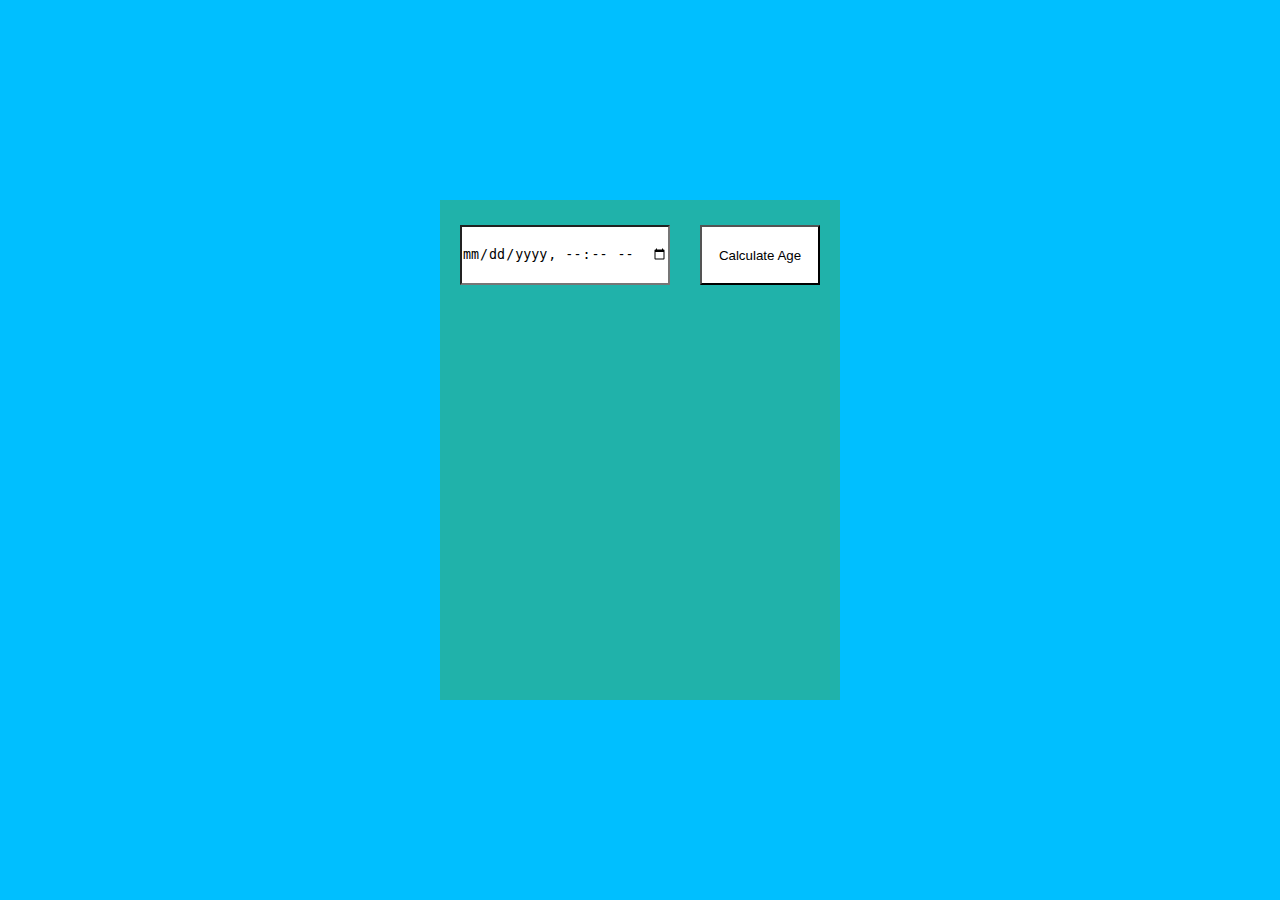
<file: Portfolio/age/index.html>
<!DOCTYPE html>
<html lang="en">
<head>
    <meta charset="UTF-8">
    <meta http-equiv="X-UA-Compatible" content="IE=edge">
    <meta name="viewport" content="width=device-width, initial-scale=1.0">
    <title>Age Calculator</title>
    <link rel="stylesheet" href="style.css">
</head>
<body>
    
    <div class="container">
        <input type="datetime-local" id="dob">
        <button id="submit">Calculate Age</button>
        <p id="year"></p>
        <p id="month"></p>
        <p id="week"></p>
        <p id="day"></p>
        <p id="hour"></p>
        <p id="min"></p>
        <p id="sec"></p>
    </div>
    <script>
        document.querySelector("#submit").addEventListener("click",function(){
            const update = function(){
                 let dob = document.querySelector("#dob").value,
                     day = new Date(dob),
                     time = day.getTime(),
                     today = new Date(),
                     timenow =today.getTime(),
                     value = timenow-time,
                     sec = Math.floor(value/1000),
                     min = Math.floor(value/(1000*60)),
                     hour = Math.floor(value/(1000*60*60)),
                     days = Math.floor(value/(1000*60*60*24)),
                     week = Math.floor(value/(1000*60*60*24*7)),
                     month = Math.floor(value/(1000*60*60*24*30.4375)),
                     year = Math.floor(value/(1000*60*60*24*365.25));

                let insert = function(x,y){
                    document.querySelector(x).innerHTML = y;
                }
                 insert("#year",year +"-Years");
                 insert("#month",month +"-Months");
                 insert("#week",week +"-Weeks");
                 insert("#day",days +"-Days");
                 insert("#hour",hour +"-Hours");
                 insert("#min",min +"-Minutes");
                 insert("#sec",sec +"-Seconds");
                }
                setInterval(update,1000);
        })
    </script>
</body>
</html>
</file>
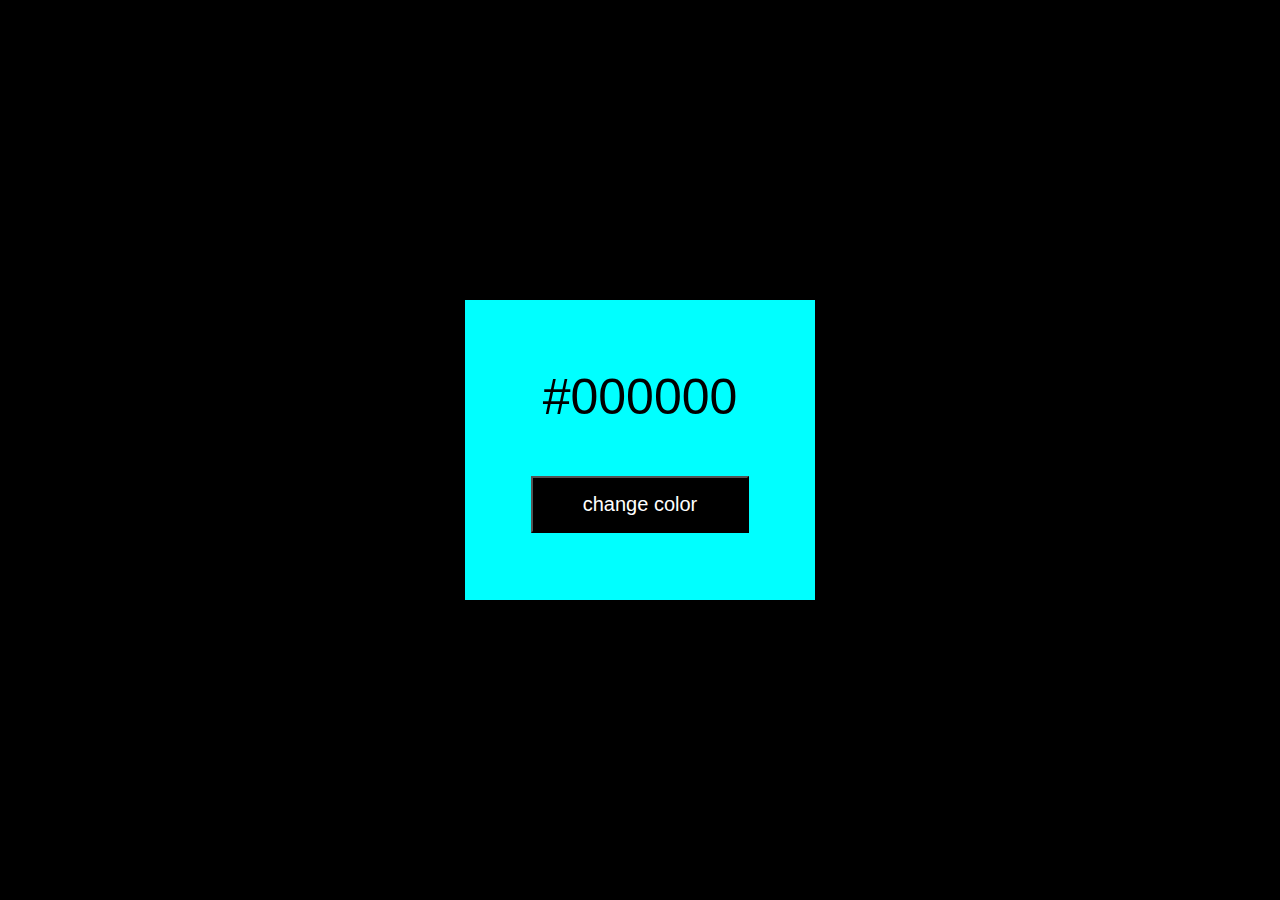
<file: Portfolio/color/index.html>
<!DOCTYPE html>
<html lang="en">
<head>
    <meta charset="UTF-8">
    <meta http-equiv="X-UA-Compatible" content="IE=edge">
    <meta name="viewport" content="width=device-width, initial-scale=1.0">
    <title>Random changeing colors</title>
    <link rel="stylesheet" href="style.css">
</head>
<body>
    <div class="container">
         <div class="text">#000000</div>
         <button onclick="color()">change color</button>
    </div>
    <script>
        function color(){
            var randomcolor = (Math.floor(Math.random()*16777216)).toString(16);
            console.log(randomcolor);
            document.body.style.backgroundColor = "#" + randomcolor;
            var text = document.querySelector(".text");
            text.innerText = "#" + randomcolor;
        }
    </script>
</body>
</html>
</file>
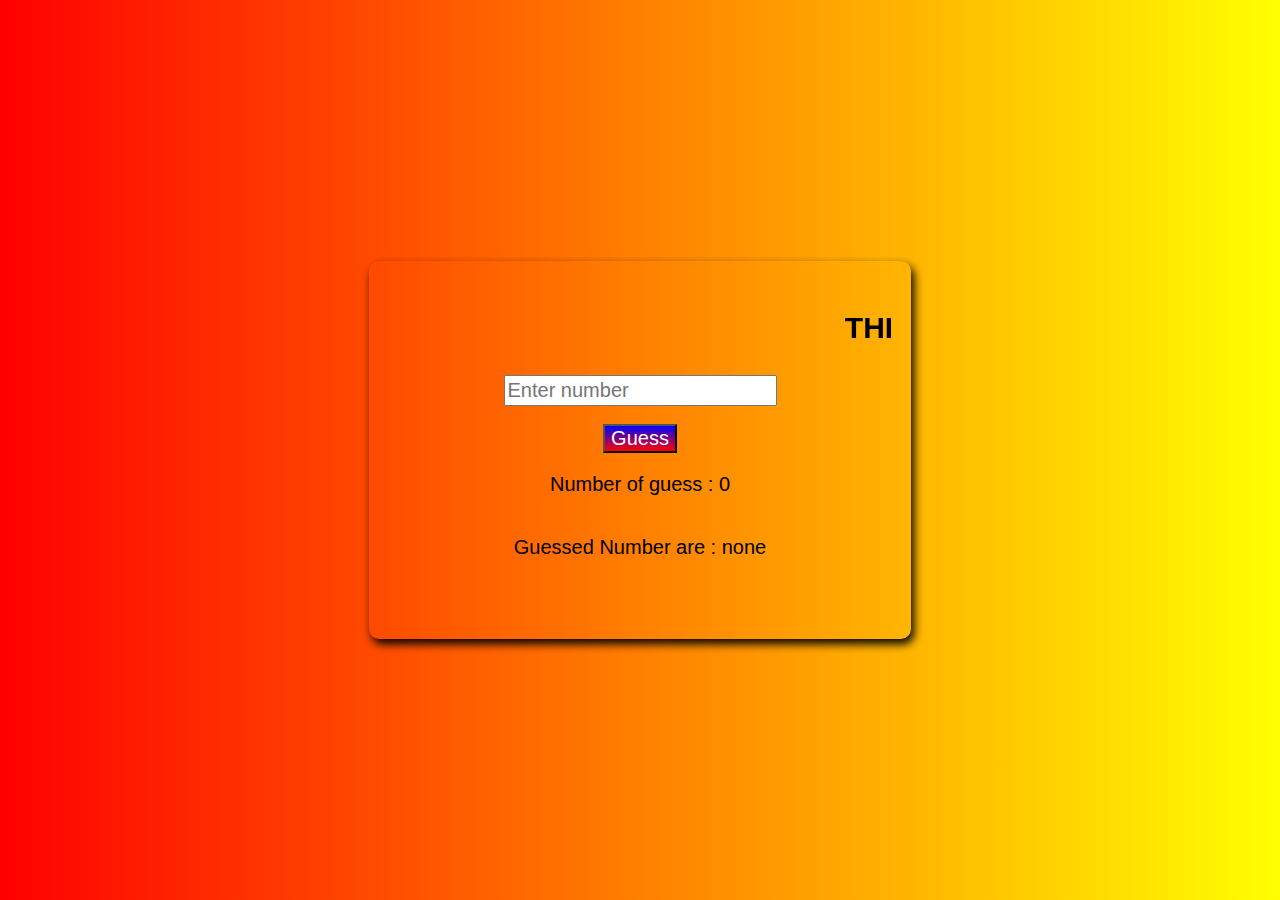
<file: Portfolio/game/index.html>
<!DOCTYPE html>
<html lang="en">
<head>
    <meta charset="UTF-8">
    <meta http-equiv="X-UA-Compatible" content="IE=edge">
    <meta name="viewport" content="width=device-width, initial-scale=1.0">
    <title>NUMBER GUESSING GAME</title>
    <link rel="stylesheet" href="style.css">
</head>
<body>
    <div class="container">
        <marquee><h3>THINK A NUMBER BETWEEN 1 - 10</h3></marquee>
         <input type="text" placeholder="Enter number" id="guess"><br>
         <button onclick="play()">Guess</button>
         <p id="msg1">Number of guess : 0</p>
         <p id="msg2">Guessed Number are : none</p>
         <p id="msg3"></p>
    </div>


    
    <script>
        alert("WELCOME TO NUMBERS GUESSING GAME");
        alert("ENJOY THIS GAME");
        var msg1 = document.querySelector("#msg1");
        var msg2 = document.querySelector("#msg2");
        var msg3 = document.querySelector("#msg3");
        var result = Math.floor(Math.random()*10) - 1;
        var no_of_guesses = 0;
        var guesses_num = [];

        function play(){
            var user_guess = document.querySelector("#guess").value;
            if(user_guess < 1 || user_guess > 10){
                alert("Please Enter number between 1 to 10")
            }
            else{
                guesses_num.push(user_guess);
                no_of_guesses = no_of_guesses + 1;
                if(user_guess < result){
                    msg1.textContent = "Your Guess Is Low";
                    msg2.textContent = "Number Of Guesses : " + no_of_guesses;
                    msg3.textContent = "Guessed Numbers are : " + guesses_num;
                }
                else if(user_guess > result){
                    msg1.textContent = "Your Guess Is High";
                    msg2.textContent = "Number Of Guesses : " + no_of_guesses;
                    msg3.textContent = "Guessed Numbers are : " + guesses_num;
                }
                else if(user_guess == result){
                    msg1.textContent = "YOU WON";
                    msg2.textContent = "The Number Is : " + result;
                    msg3.textContent = "You Guessed : " + no_of_guesses + " Guesses";
                    alert("CONGRATULATIONS YOU WON THE GAME")
                }
            }
        }
    </script> 
</body>
</html>
</file>
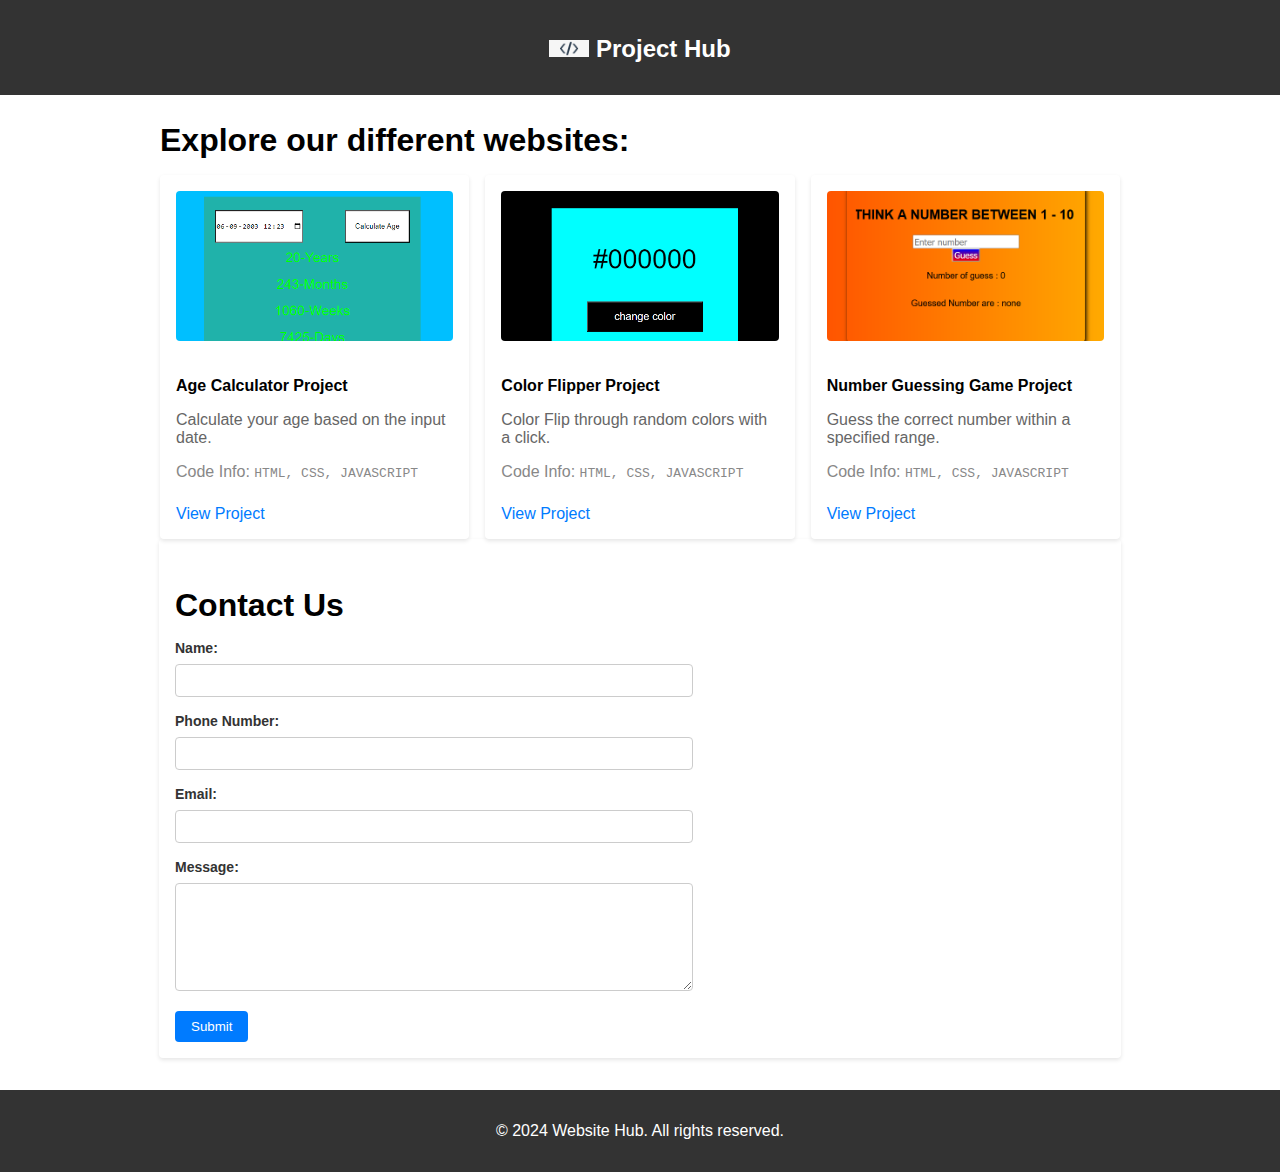
<file: Portfolio/home.html>
<!DOCTYPE html>
<html lang="en">
<head>
    <meta charset="UTF-8">
    <meta http-equiv="X-UA-Compatible" content="IE=edge">
    <meta name="viewport" content="width=device-width, initial-scale=1.0">
    <link rel="stylesheet" href="styles.css">
    <title>Project Hub</title>
</head>
<body>

    <header class="header">
        <div class="container">
            <h1 class="title">
                <img src="title.png" alt="Logo" class="logo"> Project Hub
            </h1>
        </div>
    </header>

    <div class="container">
        <h2 class="section-title">Explore our different websites:</h2>

        <div class="project-grid">

            <div class="project-card">
                <img src="age\age_project_image.png" alt="Age Calculator Project" class="project-image">
                <h3 class="project-title">Age Calculator Project</h3>
                <p class="project-description">Calculate your age based on the input date.</p>
                <p class="code-info">Code Info: <code>HTML, CSS, JAVASCRIPT</code></p>
                <a href="./age" target="_blank" class="project-link">View Project</a>
            </div>

            <div class="project-card">
                <img src="color\color_project_image.png" alt="Color Flipper Project" class="project-image">
                <h3 class="project-title">Color Flipper Project</h3>
                <p class="project-description"> Color Flip through random colors with a click.</p>
                <p class="code-info">Code Info: <code>HTML, CSS, JAVASCRIPT</code></p>
                <a href="./color" target="_blank" class="project-link">View Project</a>
            </div>

            <div class="project-card">
                <img src="game\game_project_image.png" alt="Number Guessing Game Project" class="project-image">
                <h3 class="project-title">Number Guessing Game Project</h3>
                <p class="project-description">Guess the correct number within a specified range.</p>
                <p class="code-info">Code Info: <code>HTML, CSS, JAVASCRIPT</code></p>
                <a href="./game" target="_blank" class="project-link">View Project</a>
            </div>
        </div>
    </div>

    <div class="contact-container">
        <div class="container">
            <h3 class="section-title">Contact Us</h3>
            <form id="contactForm" class="contact-form">
                <div class="form-group">
                    <label for="name" class="form-label">Name:</label>
                    <input type="text" id="name" name="name" class="form-input">
                </div>

                <div class="form-group">
                    <label for="phone" class="form-label">Phone Number:</label>
                    <input type="tel" id="phone" name="phone" class="form-input">
                </div>

                <div class="form-group">
                    <label for="email" class="form-label">Email:</label>
                    <input type="email" id="email" name="email" class="form-input">
                </div>

                <div class="form-group">
                    <label for="message" class="form-label">Message:</label>
                    <textarea id="message" name="message" rows="6" class="form-textarea"></textarea>
                </div>

                <button type="submit" class="submit-button">Submit</button>
            </form>
        </div>
    </div>

    <footer class="footer">
        <div class="container">
            <p>&copy; 2024 Website Hub. All rights reserved.</p>
        </div>
    </footer>

    <script src="contact.js"></script>
</body>
</html>
</file>
<file: Portfolio/age/style.css>
*{
    margin: 0;
    padding: 0;
    box-sizing: border-box;
}
body{
    width: 100%;
    height: 100vh;
    background-color: deepskyblue;
    display: flex;
    justify-content: center;
    align-items: center;
    cursor: pointer;
    font-family: sans-serif;
}
.container{
    width: 400px;
    height: 500px;
    background-color: lightseagreen;
    display: flex;
    flex-direction: column;
    align-items: center;
    justify-content: center;
    position: relative;
}
input{
    position: absolute;
    left: 5%;
    top: 5%;
    height: 60px;
    background: white;
}
button{
    position: absolute;
    right: 5%;
    top: 5%;
    height: 60px;
    width: 120px;
    background: white;
}
P{
    color: lime;
    font-size: 25px;
    padding-top: 5%;
}
</file>
<file: Portfolio/color/style.css>
body{
    margin: 0;
    padding: 0;
    height: 100vh;
    display: flex;
    justify-content: center;
    align-items: center;
    font-family: sans-serif;
    background-color: black;
}
.container{
    width: 350px;
    height: 300px;
    background-color: cyan;
    display: flex;
    justify-content: center;
    align-items: center;
    flex-direction: column;
}
.text{
    font-size: 50px;
    margin-bottom: 50px;
}
button{
    padding: 15px 50px;
    background: black;
    color: white;
    font-size: 20px;
}
</file>
<file: Portfolio/game/style.css>
body{
    margin: 0;
    display: flex;
    justify-content: center;
    align-items: center;
    height: 100vh;
    font-family: sans-serif;
    background: linear-gradient(to right,red,yellow);
}
.container{
    display: flex;
    align-items: center;
    flex-direction: column;
    box-shadow: 3px 5px 10px rgba(0,0,0.5);
    padding: 20px;
    border-radius: 10px;
}
h3{
    font-size: 30px;
}
input{
    height: 25px;
    font-size: 20px;
    box-sizing: 20px;

}
button{
    font-size: 20px;
    background: linear-gradient(to top,red,blue);
    color: white;
}
p{
    font-size: 20px;
}
</file>
<file: Portfolio/styles.css>
body {
    font-family: 'Arial', sans-serif;
    margin: 0;
    padding: 0;
}

.container {
    max-width: 960px;
    margin: 0 auto;
}

.header {
    text-align: center;
    background-color: #333;
    color: #fff;
    padding: 1rem;
}

.title {
    font-size: 1.5rem;
    font-weight: bold;
}

.section-title {
    font-size: 2rem;
    font-weight: bold;
    margin-bottom: 1rem;
}

.project-grid {
    display: grid;
    grid-template-columns: repeat(auto-fit, minmax(250px, 1fr));
    gap: 1rem;
}

.project-card {
    background-color: #fff;
    padding: 1rem;
    border-radius: 0.25rem;
    box-shadow: 0 2px 4px rgba(0, 0, 0, 0.1);
}

.project-image {
    width: 100%;
    height: 150px;
    object-fit: cover;
    margin-bottom: 1rem;
    border-radius: 0.25rem;
}

.project-title {
    font-size: 1rem;
    font-weight: bold;
    margin-bottom: 0.5rem;
}

.project-description {
    color: #666;
    margin-bottom: 1rem;
}

.code-info {
    color: #888;
}

.project-link {
    color: #007bff;
    text-decoration: none;
    margin-top: 0.5rem;
    display: inline-block;
}

.contact-container {
    background-color: #fff;
    border-radius: 0.25rem;
    padding: 1rem;
    box-shadow: 0 2px 4px rgba(0, 0, 0, 0.1);
    margin-top: 2rem;
    width: 100%;
    max-width: 930px;
    margin: 0 auto;  
}

.contact-form {
    max-width: 500px;
    width: 100%;
}

.form-group {
    margin-bottom: 1rem;
}

.form-label {
    color: #333;
    font-size: 0.875rem;
    font-weight: bold;
    margin-bottom: 0.5rem;
    display: block;
}

.form-input,
.form-textarea {
    width: 100%;
    padding: 0.5rem;
    border: 1px solid #ccc;
    border-radius: 0.25rem;
}

.submit-button {
    background-color: #007bff;
    color: #fff;
    padding: 0.5rem 1rem;
    border: none;
    border-radius: 0.25rem;
    cursor: pointer;
}

.footer {
    background-color: #333;
    color: #fff;
    padding: 1rem;
    margin-top: 2rem;
    display: flex;
    align-items: center;
    justify-content: center;
}
.logo {
    width: 40px;
    margin-top: 0.5rem;
}
</file>
